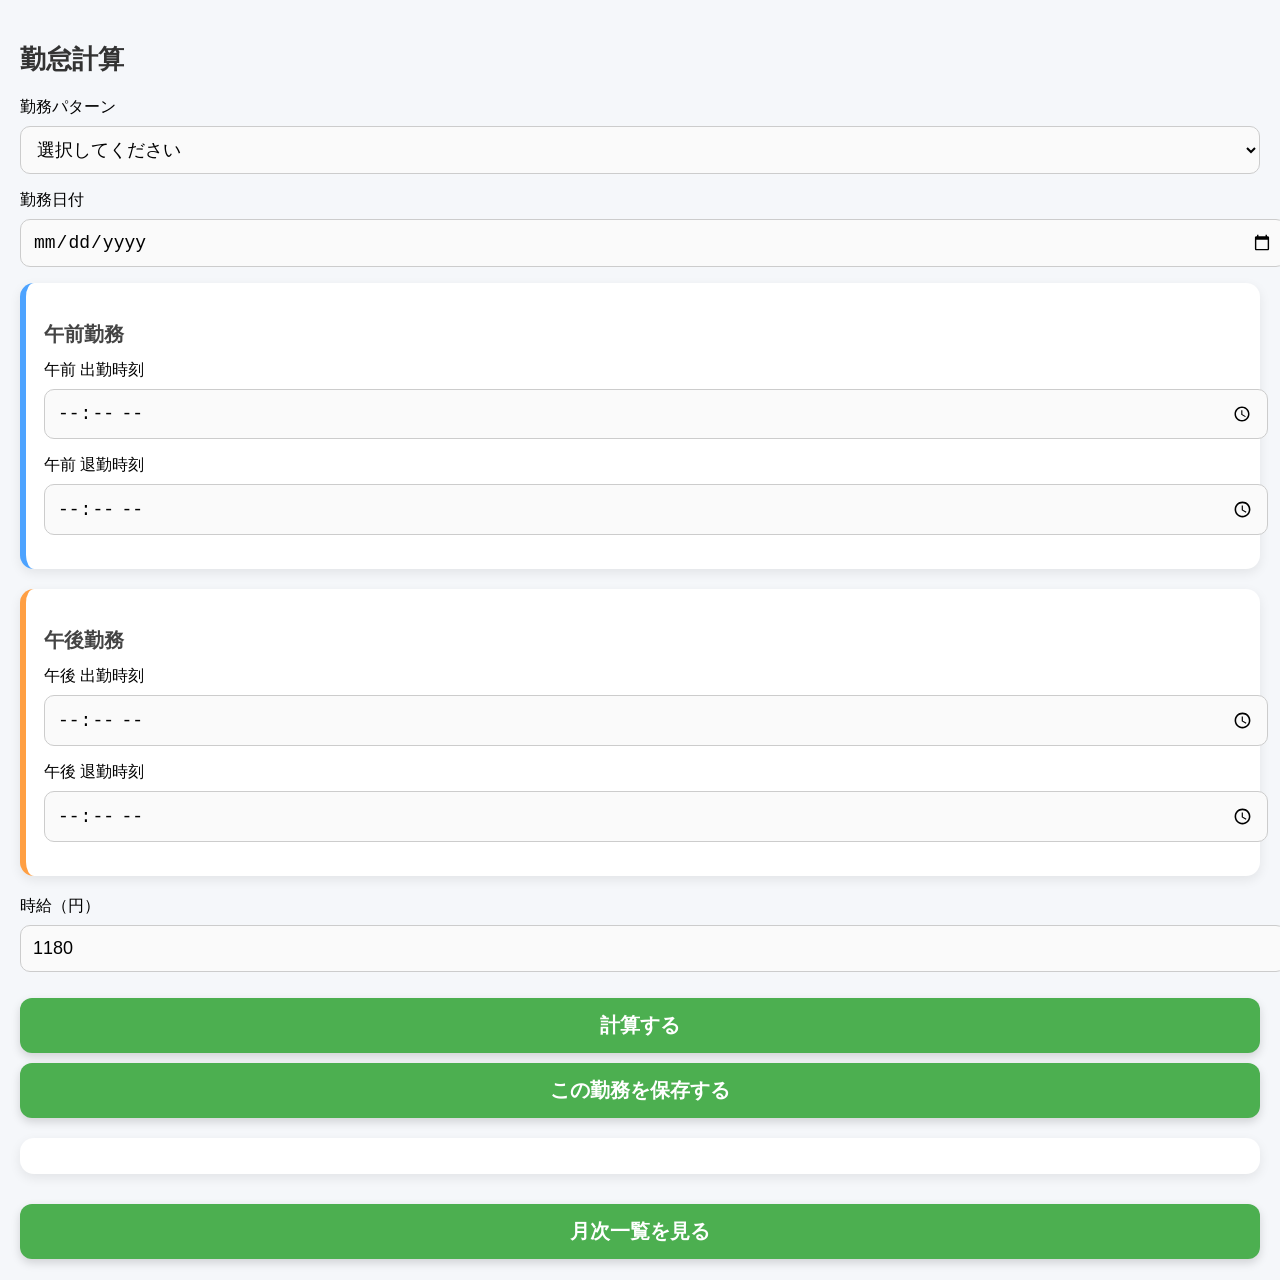
<file: index.html>
<!DOCTYPE html>
<html lang="ja">
<head>
  <meta charset="UTF-8">
  <title>勤怠計算アプリ</title>

  <link rel="stylesheet" href="style.css">
  <link rel="manifest" href="/kintai-app/manifest.json">

  <script>
    if ("serviceWorker" in navigator) {
      navigator.serviceWorker.register("/kintai-app/service-worker.js");
    }
  </script>
</head>
<body>

  <h2>勤怠計算</h2>

  <label>勤務パターン</label>
  <select id="pattern">
    <option value="">選択してください</option>
    <option value="am">午前だけ</option>
    <option value="pm">午後だけ</option>
    <option value="both">午前＋午後</option>
  </select>

  <label>勤務日付</label>
  <input type="date" id="work_date">

  <div id="am_section" class="section-card">
    <h3 class="section-title">午前勤務</h3>
    <label>午前 出勤時刻</label>
    <input type="time" id="am_start">

    <label>午前 退勤時刻</label>
    <input type="time" id="am_end">
  </div>

  <div id="pm_section" class="section-card">
    <h3 class="section-title">午後勤務</h3>
    <label>午後 出勤時刻</label>
    <input type="time" id="pm_start">

    <label>午後 退勤時刻</label>
    <input type="time" id="pm_end">
  </div>

  <label>時給（円）</label>
  <input type="number" id="wage" value="1180">

  <button id="calc">計算する</button>
  <button id="save">この勤務を保存する</button>

  <div id="result" class="section-card"></div>

  <button onclick="location.href='monthly.html'">月次一覧を見る</button>

  <script src="app.js"></script>
</body>
</html>
</file>
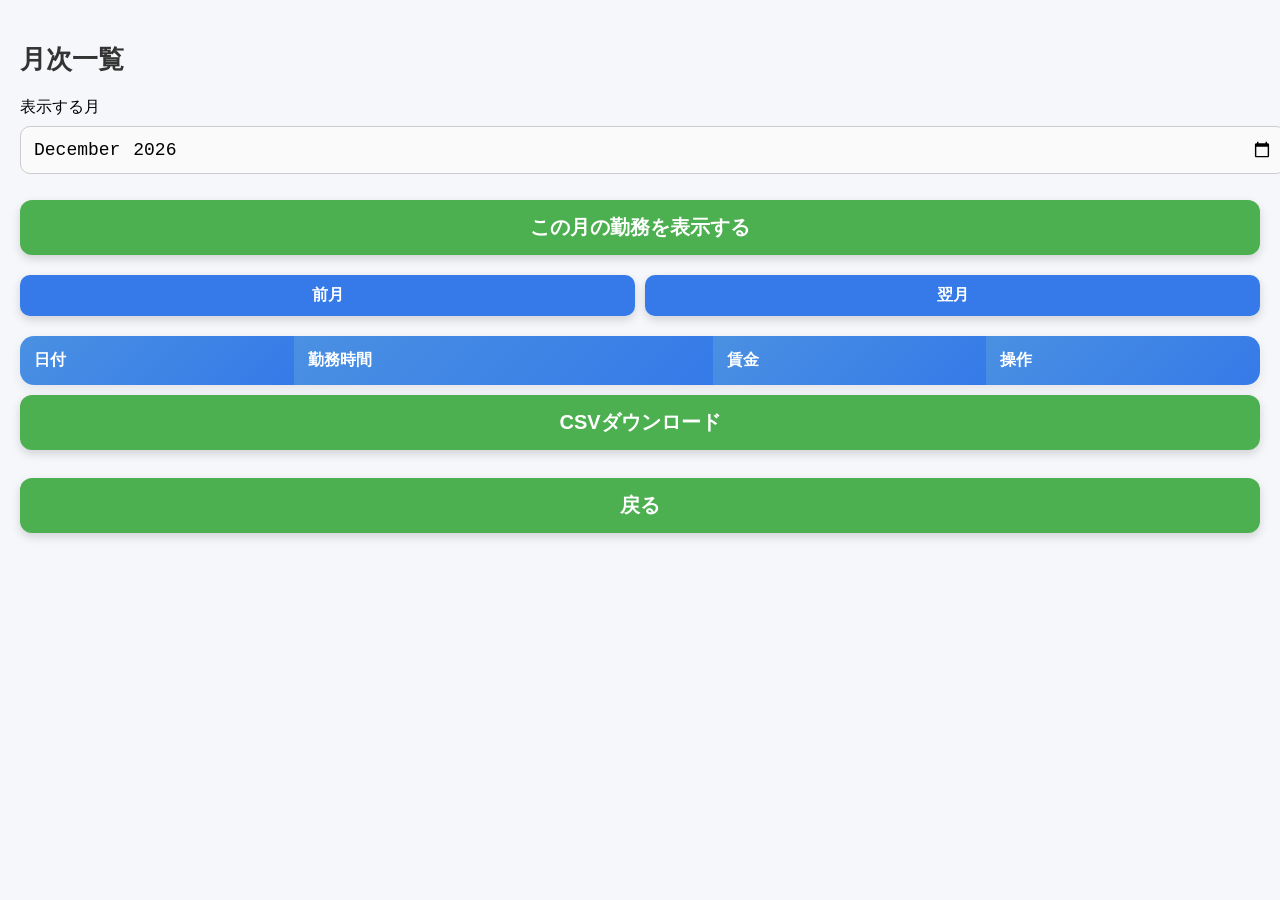
<file: monthly.html>
<!DOCTYPE html>
<html lang="ja">
<head>
  <meta charset="UTF-8">
  <title>月次一覧</title>
  <link rel="stylesheet" href="style.css">
</head>

<body>

  <h2>月次一覧</h2>

  <label>表示する月</label>
  <input type="month" id="selectMonth">

  <button id="showMonthly">この月の勤務を表示する</button>

  <div class="month-nav">
  <button id="prevMonth">前月</button>
  <button id="nextMonth">翌月</button>
  </div>

  <table id="monthlyTable">
    <thead>
      <tr>
        <th>日付</th>
        <th>勤務時間</th>
        <th>賃金</th>
        <th>操作</th>
      </tr>
    </thead>
    <tbody></tbody>
  </table>

  <button id="downloadCSV">CSVダウンロード</button>

  <h3 id="summary"></h3>

  <button onclick="location.href='index.html'">戻る</button>

  <script src="monthly.js"></script>

</body>
</html>
</file>
<file: style.css>
/* 全体の基本デザイン（スマホアプリ風） */
body {
  font-family: -apple-system, BlinkMacSystemFont, "Segoe UI", Roboto, sans-serif;
  background: #f5f7fa;
  padding: 20px;
  margin: 0;
}

/* タイトル */
h2 {
  font-size: 26px;
  font-weight: 700;
  margin-bottom: 20px;
  color: #333;
}

/* セクションカード（午前・午後・結果など） */
.section-card {
  background: #fff;
  border-radius: 14px;
  padding: 18px;
  margin-bottom: 20px;
  box-shadow: 0 4px 12px rgba(0,0,0,0.08);
}

/* セクションタイトル */
.section-title {
  font-size: 20px;
  font-weight: 600;
  margin-bottom: 12px;
  color: #444;
}

/* 入力欄 */
input, select {
  width: 100%;
  padding: 12px;
  font-size: 18px;
  border-radius: 10px;
  border: 1px solid #ccc;
  margin-top: 8px;
  margin-bottom: 16px;
  background: #fafafa;
}

/* ボタン（スマホアプリ風） */
button {
  width: 100%;
  padding: 14px;
  font-size: 20px;
  font-weight: 600;
  background: #4CAF50;
  color: white;
  border: none;
  border-radius: 12px;
  box-shadow: 0 4px 10px rgba(0,0,0,0.15);
  margin-top: 10px;
  cursor: pointer;
}

/* ボタン押下時 */
button:active {
  transform: scale(0.98);
}

/* 結果カード */
#result {
  background: #fff;
  border-radius: 14px;
  padding: 18px;
  margin-top: 20px;
  box-shadow: 0 4px 12px rgba(0,0,0,0.08);
  font-size: 20px;
  white-space: pre-line;
}

/* 午前カード（青系） */
#am_section.section-card {
  border-left: 6px solid #4da3ff;
}

/* 午後カード（オレンジ系） */
#pm_section.section-card {
  border-left: 6px solid #ff9f43;
}

/* 割増バッジ */
.badge {
  display: inline-block;
  padding: 4px 10px;
  font-size: 14px;
  font-weight: 600;
  border-radius: 8px;
  margin-right: 6px;
  color: white;
}

.badge-overtime {
  background: #ffcc00;
  color: #333;
}

.badge-late {
  background: #ff4d4d;
}

/* スマホ向け余白調整 */
@media (max-width: 480px) {
  h2 {
    font-size: 22px;
  }
  .section-card {
    padding: 16px;
  }
  input, select {
    font-size: 17px;
  }
  button {
    font-size: 18px;
  }
  #result {
    font-size: 18px;
  }
}

/* ふわっと出るアニメーション */
@keyframes fadeSlideIn {
  0% {
    opacity: 0;
    transform: translateY(20px);
  }
  100% {
    opacity: 1;
    transform: translateY(0);
  }
}

/* カードにアニメーションを適用 */
.section-card,
#result {
  animation: fadeSlideIn 0.45s ease-out;
}

/* ================================
   月次一覧テーブル（現代的デザイン）
   ================================ */
table {
  width: 100%;
  border-collapse: separate;
  border-spacing: 0;
  margin-top: 20px;
  background: #fff;
  border-radius: 14px;
  overflow: hidden;
  box-shadow: 0 4px 12px rgba(0,0,0,0.08);
}

/* ヘッダー（青系グラデーション） */
th {
  background: linear-gradient(135deg, #4a90e2, #357ae8);
  color: white;
  padding: 14px;
  font-size: 16px;
  font-weight: 700;
  text-align: left;
}

/* データ行 */
td {
  padding: 14px;
  font-size: 15px;
  border-bottom: 1px solid #eee;
}

/* 行ホバー */
tr:hover td {
  background: #f7faff;
}

/* 最終行のボーダー消し */
tr:last-child td {
  border-bottom: none;
}

/* 削除ボタン（テーブル用） */
td .delete-btn {
  background: #e74c3c;
  color: white;
  border: none;
  padding: 6px 12px;
  border-radius: 6px;
  cursor: pointer;
  font-size: 14px;
}

td .delete-btn:hover {
  background: #c0392b;
}

/* ================================
   月次サマリーカード（合計欄＋残勤務時間）
   ================================ */
.summary-card {
  background: #fff;
  border-radius: 14px;
  padding: 18px;
  margin-top: 25px;
  box-shadow: 0 4px 12px rgba(0,0,0,0.08);
}

.summary-item {
  display: flex;
  justify-content: space-between;
  padding: 10px 0;
  font-size: 16px;
  border-bottom: 1px solid #eee;
}

.summary-item:last-child {
  border-bottom: none;
}

.summary-item .label {
  color: #555;
  font-weight: 600;
}

.summary-item .value {
  font-weight: 700;
  color: #333;
}

/* 残勤務時間だけ色を変える（注意喚起） */
.summary-item.remaining .value {
  color: #e67e22;
  font-weight: 700;
}

.month-nav {
  display: flex;
  gap: 10px;
  margin-top: 10px;
}

.month-nav button {
  flex: 1;
  background: #357ae8;
  color: white;
  font-size: 16px;
  padding: 10px;
  border-radius: 10px;
}
</file>
